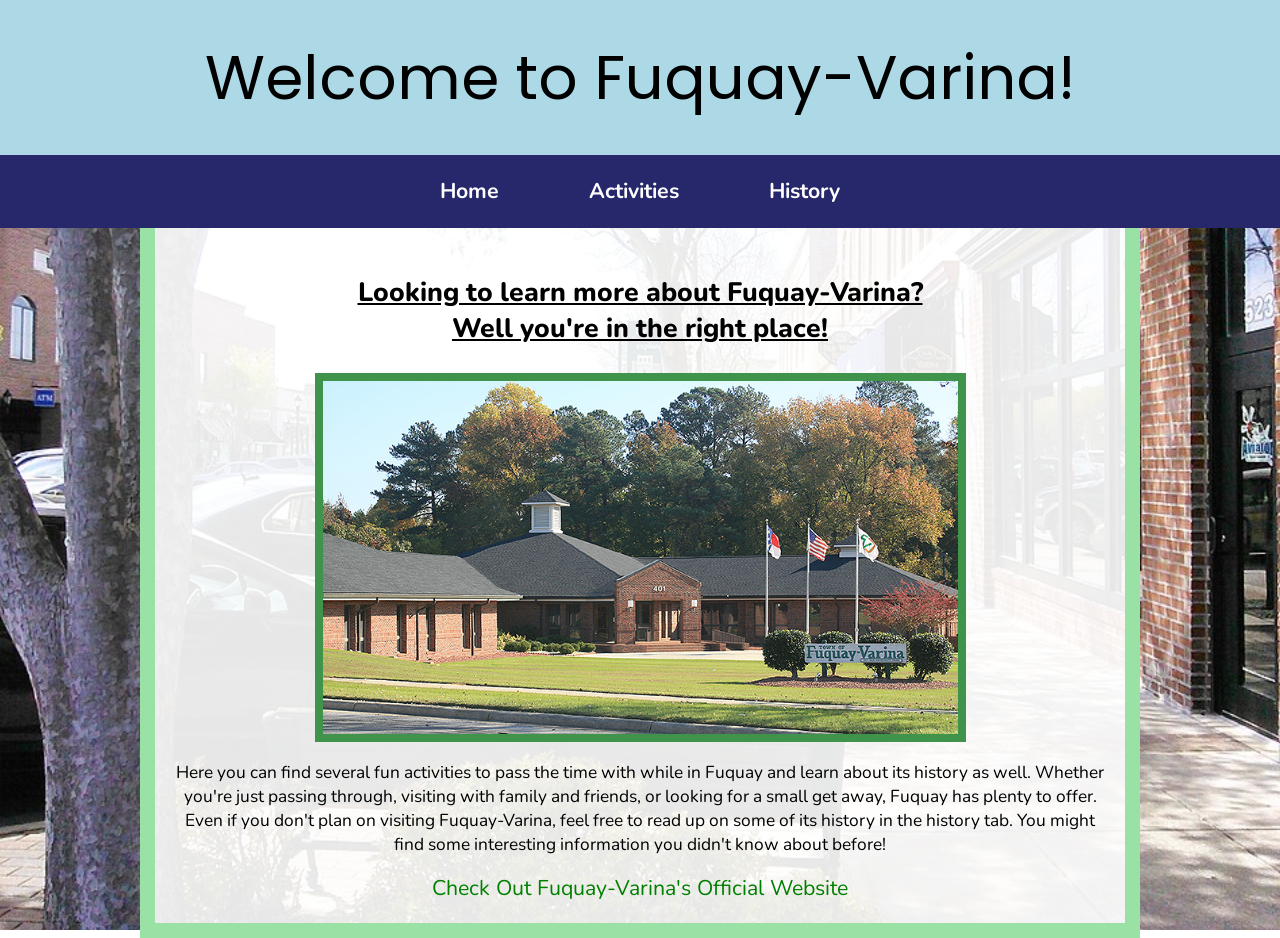
<file: local-guide/index.html>
<!DOCTYPE html>
<html lang="en">
<head>
    <meta charset="UTF-8">
    <meta name="viewport" content="width=device-width, initial-scale=1.0">
    <link rel="stylesheet" href="css/style.css">
    <link rel="preconnect" href="https://fonts.googleapis.com">
<link rel="preconnect" href="https://fonts.gstatic.com" crossorigin>
<link href="https://fonts.googleapis.com/css2?family=Poppins:ital,wght@0,100;0,200;0,300;0,400;0,500;0,600;0,700;0,800;0,900;1,100;1,200;1,300;1,400;1,500;1,600;1,700;1,800;1,900&display=swap" rel="stylesheet">
<link rel="preconnect" href="https://fonts.googleapis.com">
<link rel="preconnect" href="https://fonts.gstatic.com" crossorigin>
<link href="https://fonts.googleapis.com/css2?family=Nunito:ital,wght@0,200..1000;1,200..1000&display=swap" rel="stylesheet">
    <title>Fuquay-Varina Local Guide</title>
</head>
<body>
    <h1 class="header">Welcome to Fuquay-Varina!</h1>

    <nav>
        <h3 class="nav-elements">
            <a href="index.html">Home</a>
            <a href="activities.html">Activities</a>
            <a href="history.html">History</a>
        </h3>
    </nav>
    <div class="body-copy">

        <h3 class="body-head">Looking to learn more about Fuquay-Varina? <br> Well you're in the right place!</h3>

      <div class="townhall-container">
        <img class="townhall" src="images/Fuquay-Varina_town_hall.jpg" alt="Picture of Fuquay Varina Town Hall">
      </div>

      <p>Here you can find several fun activities to pass the time with while in Fuquay and learn about its history as well. Whether you're just passing through, visiting with family and friends, or looking for a small get away, Fuquay has plenty to offer. Even if you don't plan on visiting Fuquay-Varina, feel free to read up on some of its history in the history tab. You might find some interesting information you didn't know about before!</p>

       <a class="external-link" href="https://www.fuquay-varina.org/">Check Out Fuquay-Varina's Official Website</a>
    
    </div>



</body>
</html>
</file>
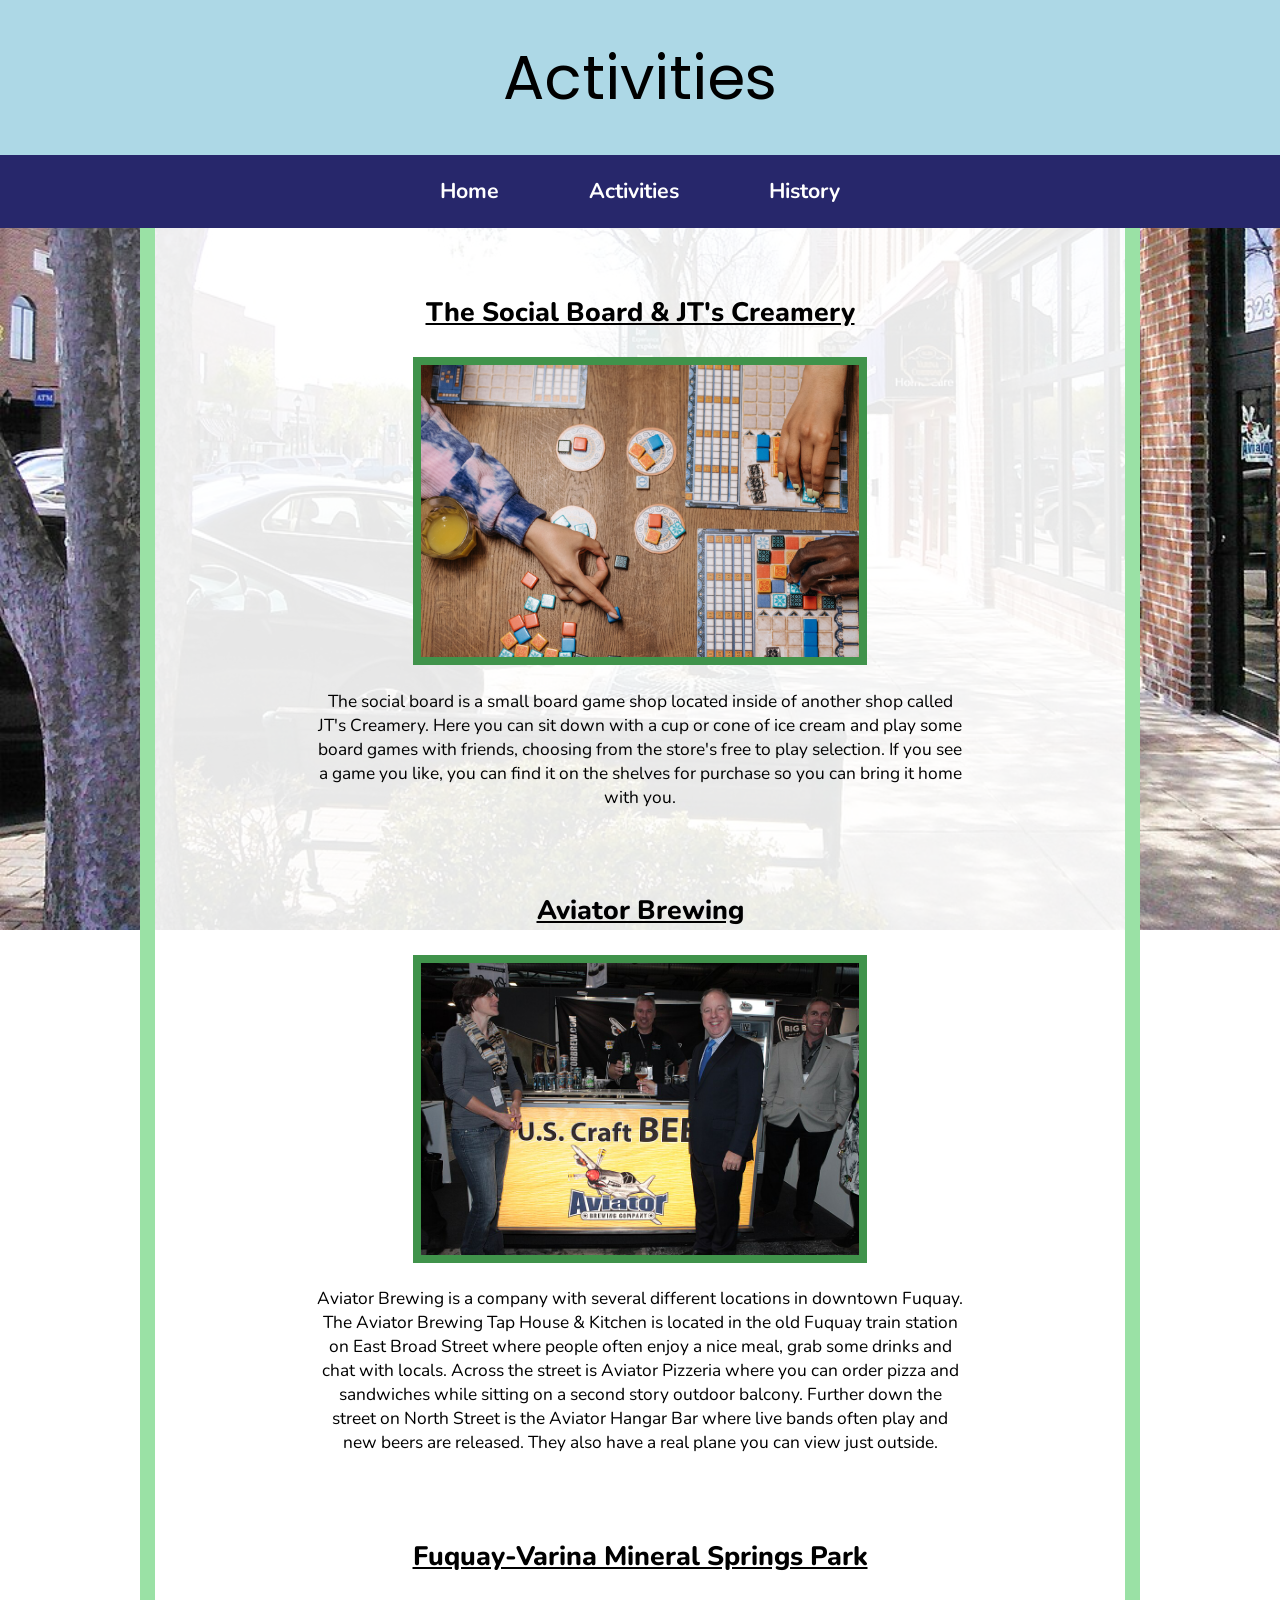
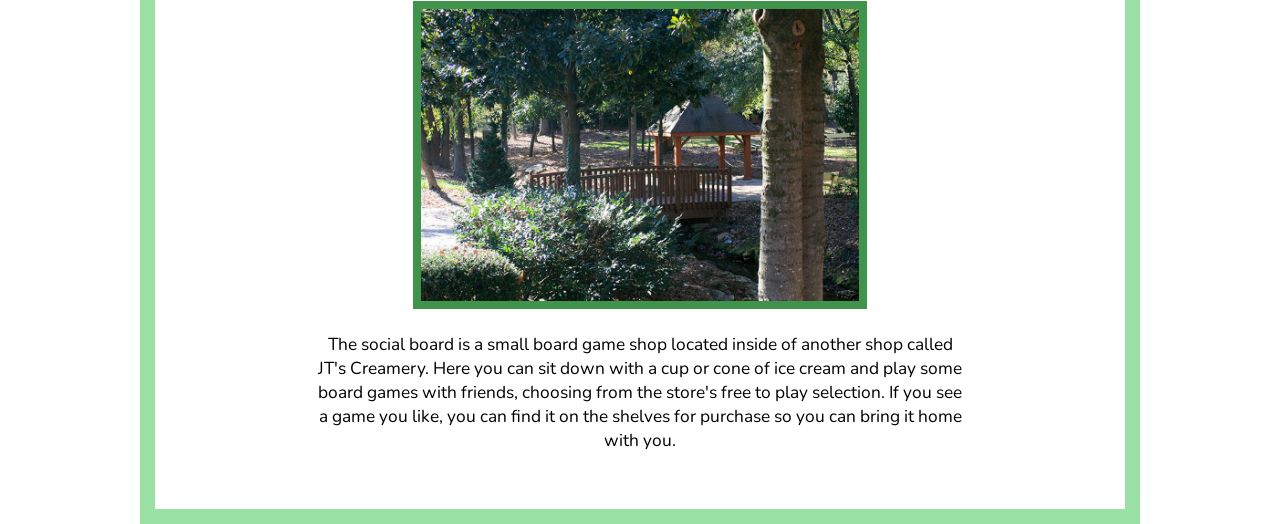
<file: local-guide/activities.html>
<!DOCTYPE html>
<html lang="en">
<head>
    <meta charset="UTF-8">
    <meta name="viewport" content="width=device-width, initial-scale=1.0">
    <link rel="stylesheet" href="css/style.css">
    <link rel="preconnect" href="https://fonts.googleapis.com">
<link rel="preconnect" href="https://fonts.gstatic.com" crossorigin>
<link href="https://fonts.googleapis.com/css2?family=Poppins:ital,wght@0,100;0,200;0,300;0,400;0,500;0,600;0,700;0,800;0,900;1,100;1,200;1,300;1,400;1,500;1,600;1,700;1,800;1,900&display=swap" rel="stylesheet">
<link rel="preconnect" href="https://fonts.googleapis.com">
<link rel="preconnect" href="https://fonts.gstatic.com" crossorigin>
<link href="https://fonts.googleapis.com/css2?family=Nunito:ital,wght@0,200..1000;1,200..1000&display=swap" rel="stylesheet">
    <title>Document</title>
</head>
<body>
    <h1 class="header">Activities</h1>
    
    <nav>
        <h3 class="nav-elements">
            <a href="index.html">Home</a>
            <a href="activities.html">Activities</a>
            <a href="history.html">History</a>
        </h3>
    </nav>
    
    
    <div class="body-copy">
       <div class="Act-sect">
            <h3 class="body-head">The Social Board & JT's Creamery</h3>

            <div class="socialboard-container">
                <img src="images/BoardGame.jpg" alt="Board game with man eating ice cream in background">
            </div>

            <p>The social board is a small board game shop located inside of another shop called JT's Creamery. Here you can sit down with a cup or cone of ice cream and play some board games with friends, choosing from the store's free to play selection. If you see a game you like, you can find it on the shelves for purchase so you can bring it home with you.</p>

        </div>

        <div class="Act-sect"> 
            <h3 class="body-head">Aviator Brewing</h3>

            <div class="socialboard-container">
                <img src="images/Aviator.jpg" alt="Aviator shot glass on bar counter">
            </div>

            <p>Aviator Brewing is a company with several different locations in downtown Fuquay. The Aviator Brewing Tap House & Kitchen is located in the old Fuquay train station on East Broad Street where people often enjoy a nice meal, grab some drinks and chat with locals. Across the street is Aviator Pizzeria where you can order pizza and sandwiches while sitting on a second story outdoor balcony. Further down the street on North Street is the Aviator Hangar Bar where live bands often play and new beers are released. They also have a real plane you can view just outside.</p>

        </div>

        <div class="Act-sect">
           <h3 class="body-head">Fuquay-Varina Mineral Springs Park</h3>

           <div class="socialboard-container">
                <img src="images/Fuquay_Mineral_Springs_Park.jpg" alt="Fuquay Mineral Springs park">
           </div>

           <p>The social board is a small board game shop located inside of another shop called JT's Creamery. Here you can sit down with a cup or cone of ice cream and play some board games with friends, choosing from the store's free to play selection. If you see a game you like, you can find it on the shelves for purchase so you can bring it home with you.</p>

        </div>

    </div>
    

    
    
    
</body>
</html>
</file>
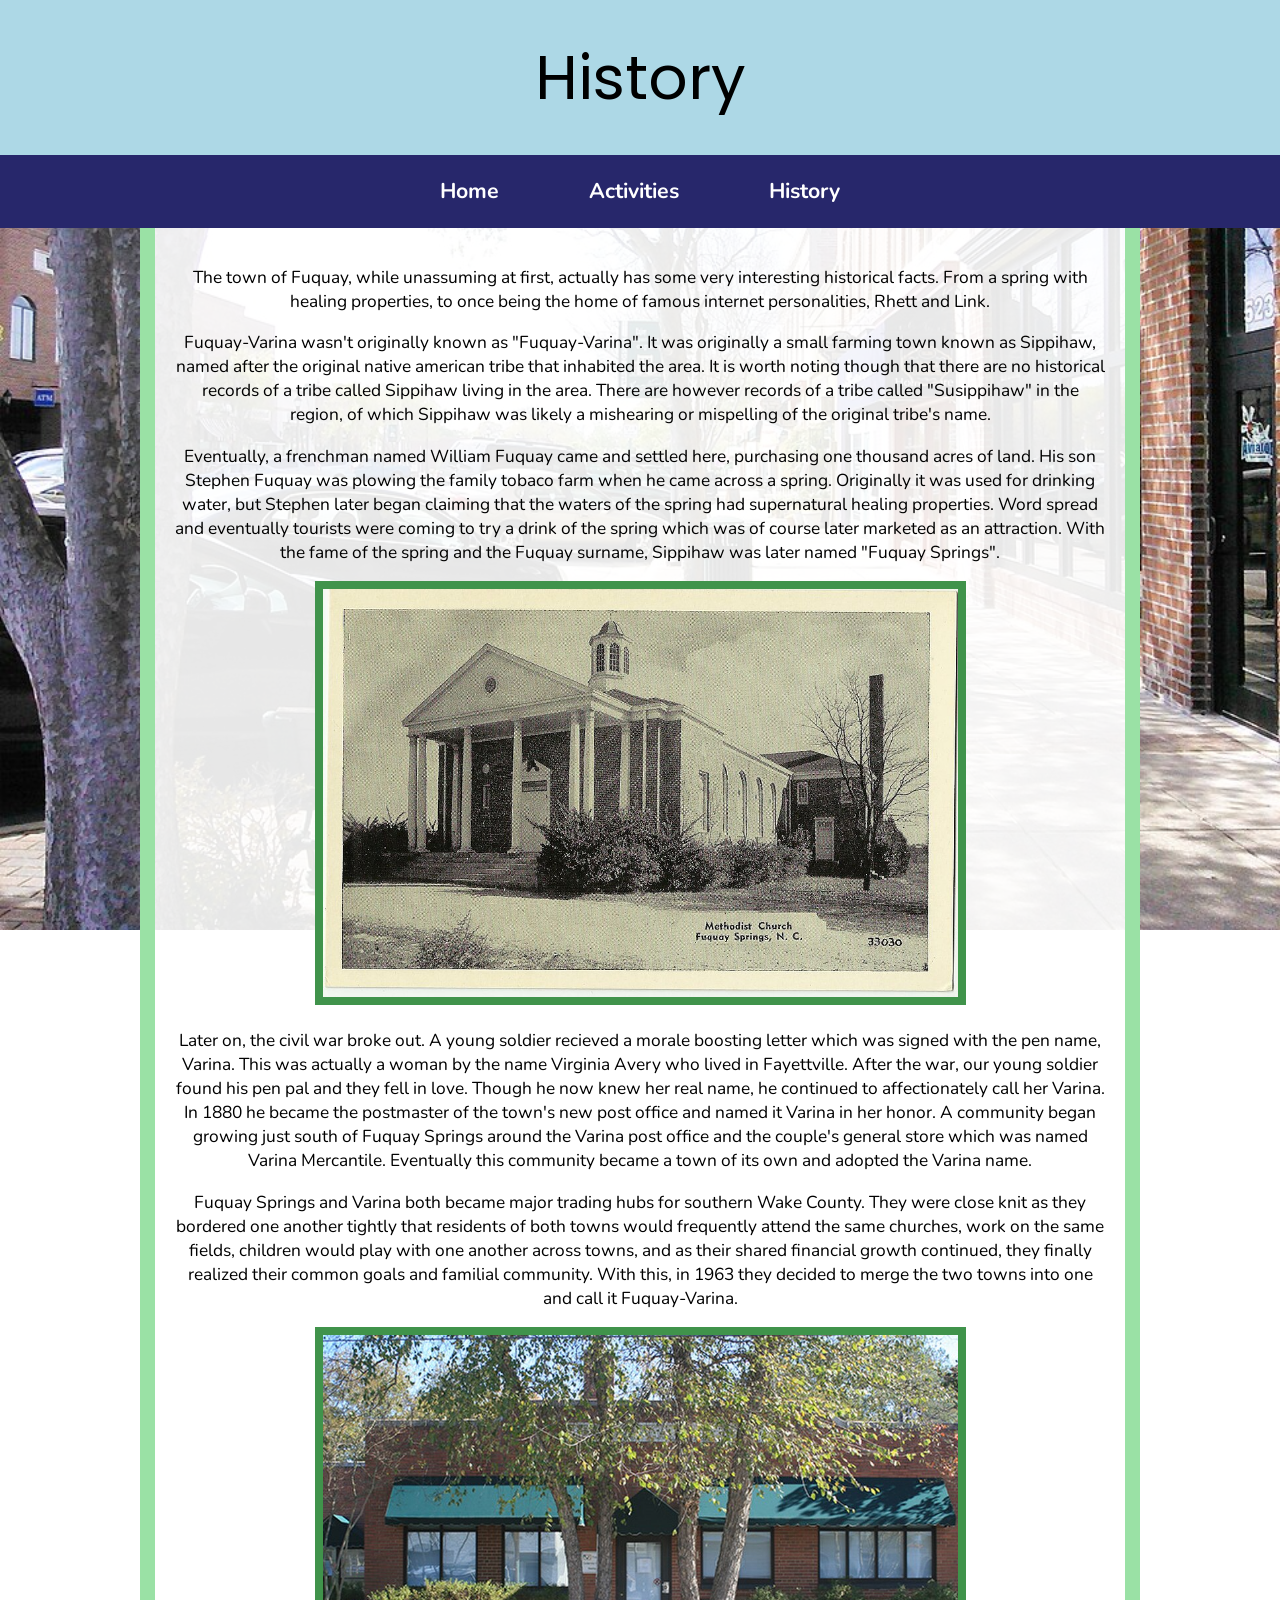
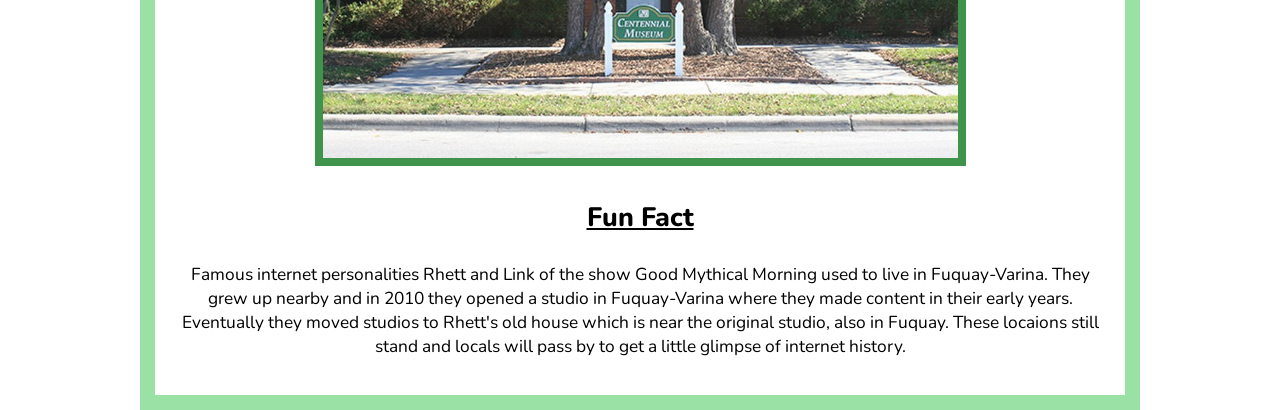
<file: local-guide/history.html>
<!DOCTYPE html>
<html lang="en">
<head>
    <meta charset="UTF-8">
    <meta name="viewport" content="width=device-width, initial-scale=1.0">
    <link rel="stylesheet" href="css/style.css">
    <link rel="preconnect" href="https://fonts.googleapis.com">
<link rel="preconnect" href="https://fonts.gstatic.com" crossorigin>
<link href="https://fonts.googleapis.com/css2?family=Poppins:ital,wght@0,100;0,200;0,300;0,400;0,500;0,600;0,700;0,800;0,900;1,100;1,200;1,300;1,400;1,500;1,600;1,700;1,800;1,900&display=swap" rel="stylesheet">
<link rel="preconnect" href="https://fonts.googleapis.com">
<link rel="preconnect" href="https://fonts.gstatic.com" crossorigin>
<link href="https://fonts.googleapis.com/css2?family=Nunito:ital,wght@0,200..1000;1,200..1000&display=swap" rel="stylesheet">
    <title>Document</title>
</head>
<body>
    <h1 class="header">History</h1>
    
    <nav>
        <h3 class="nav-elements">
            <a href="index.html">Home</a>
            <a href="activities.html">Activities</a>
            <a href="history.html">History</a>
        </h3>
    </nav>

    <div class="body-copy">
        <p>
            The town of Fuquay, while unassuming at first, actually has some very interesting historical facts. From a spring with healing properties, to once being the home of famous internet personalities, Rhett and Link.
        </p>

        <p>
            Fuquay-Varina wasn't originally known as "Fuquay-Varina". It was originally a small farming town known as Sippihaw, named after the original native american tribe that inhabited the area. It is worth noting though that there are no historical records of a tribe called Sippihaw living in the area. There are however records of a tribe called "Susippihaw" in the region, of which Sippihaw was likely a mishearing or mispelling of the original tribe's name. 
        </p>

        <p>

            Eventually, a frenchman named William Fuquay came and settled here, purchasing one thousand acres of land. His son Stephen Fuquay was plowing the family tobaco farm when he came across a spring. Originally it was used for drinking water, but Stephen later began claiming that the waters of the spring had supernatural healing properties. Word spread and eventually tourists were coming to try a drink of the spring which was of course later marketed as an attraction. With the fame of the spring and the Fuquay surname, Sippihaw was later named "Fuquay Springs".
        </p>

        <img src="images/Methodist_Church,_Fuquay_Springs.jpg" alt="old black and white photo of church">

        <p>

            Later on, the civil war broke out. A young soldier recieved a morale boosting letter which was signed with the pen name, Varina. This was actually a woman by the name Virginia Avery who lived in Fayettville. After the war, our young soldier found his pen pal and they fell in love. Though he now knew her real name, he continued to affectionately call her Varina. In 1880 he became the postmaster of the town's new post office and named it Varina in her honor. A community began growing just south of Fuquay Springs around the Varina post office and the couple's general store which was named Varina Mercantile. Eventually this community became a town of its own and adopted the Varina name.
        </p>
        <p>

            Fuquay Springs and Varina both became major trading hubs for southern Wake County. They were close knit as they bordered one another tightly that residents of both towns would frequently attend the same churches, work on the same fields, children would play with one another across towns, and as their shared financial growth continued, they finally realized their common goals and familial community. With this, in 1963 they decided to merge the two towns into one and call it Fuquay-Varina. 
        </p>

        <img src="images/Fuquay-Varina_Centennial_Museum.jpg" alt="brick building with sign titled Fuquay Varina Centennial Museum">

        <p class="body-head">Fun Fact</p>
        
        <p>

            Famous internet personalities Rhett and Link of the show Good Mythical Morning used to live in Fuquay-Varina. They grew up nearby and in 2010 they opened a studio in Fuquay-Varina where they made content in their early years. Eventually they moved studios to Rhett's old house which is near the original studio, also in Fuquay. These locaions still stand and locals will pass by to get a little glimpse of internet history.
        </p>
    </div>


</body>
</html>
</file>
<file: local-guide/css/style.css>
@media(max-width: 393px) {
    body{
        padding: 10%;
    }
    
    h1 {
        display: flex;
        align-items: center;
    }

    nav {
       max-width: 100%;
    }
    

    .nav-elements {
      display: flex;
      justify-content: space-evenly;
    }
}

* {
    box-sizing: border-box;
}



body {
    margin: 0;
    background-image: url(../images/Fuquay_Varina_Downtown.jpg);
    background-repeat: no-repeat;
    background-position: center;
    background-attachment: fixed;
    background-size: cover;
    width: 100%;
    height: auto;
}

img {
    max-width: 70%;
    height: auto;
    border: 8px solid rgb(64, 147, 75);
}

.external-link {
    color: green;
}
.external-link:hover {
    color: lightgreen;
}

.body-copy {
    width: 100%;
    max-width: 1000px;
    margin: 0 auto;
    padding: 20px;
    text-align: center;
    background-color: rgba(255, 255, 255, 90%);
    border: 15px solid rgb(154, 225, 165);
    border-width: 0px 15px 15px 15px;
    height: auto;
    font-family: Nunito;
}

.Act-sect {   
    padding: 20px;
    margin: 0 13%;
}


.header {
    display: flex;
    justify-content: center;
    font-size: 46pt;
    background-color: lightblue;
    margin: 0;
    padding: 2rem;
    font-family: Poppins, sans-serif;
    font-weight: 400;
}

nav {
    display: flex;
    justify-content: center;
    background-color: rgb(39, 39, 107);
    
}

.nav-elements {
    display: flex;
    justify-content: space-between;
    width: 400px;
    font-family: Nunito;
}

.nav-elements, a {
    color: white;
    text-decoration: none;
    font-size: 16pt;
}


.body-copy, p {
    font-size: 13pt;
    font-family: Nunito;
    
}

.body-head {
    font-size: 20pt;
    font-family: Nunito;
    font-weight: 800;
    text-decoration: underline;
}


.townhall-container {
    display: flex;
    justify-content: center;
}
</file>
